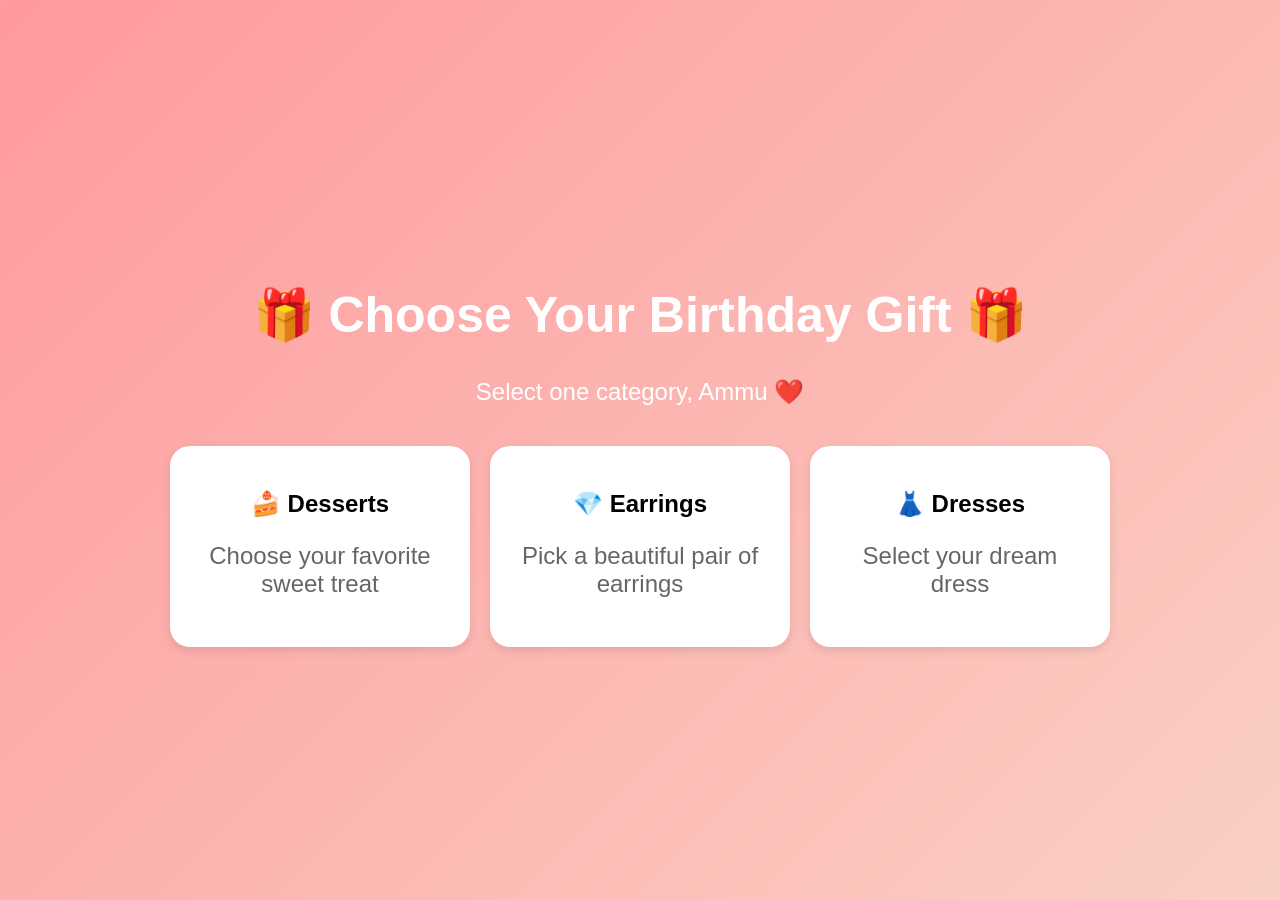
<file: gift.html>
<!DOCTYPE html>
<html>
<head>
    <title>Choose Your Gift 🎁</title>
    <link rel="stylesheet" href="style.css">
</head>
<body>

    <div class="container">

        <h1>🎁 Choose Your Birthday Gift 🎁</h1>

        <p>Select one category, Ammu ❤️</p>

        <div class="gift-options">

    <div class="gift-card" onclick="window.location.href='desserts.html'">
    <h2>🍰 Desserts</h2>
    <p>Choose your favorite sweet treat</p>
</div>

    <div class="gift-card" onclick="window.location.href='earrings.html'">
        <h2>💎 Earrings</h2>
        <p>Pick a beautiful pair of earrings</p>
    </div>

    <div class="gift-card" onclick="window.location.href='dresses.html'">
        <h2>👗 Dresses</h2>
        <p>Select your dream dress</p>
    </div>

</div>

    </div>

</body>
</html>
</file>
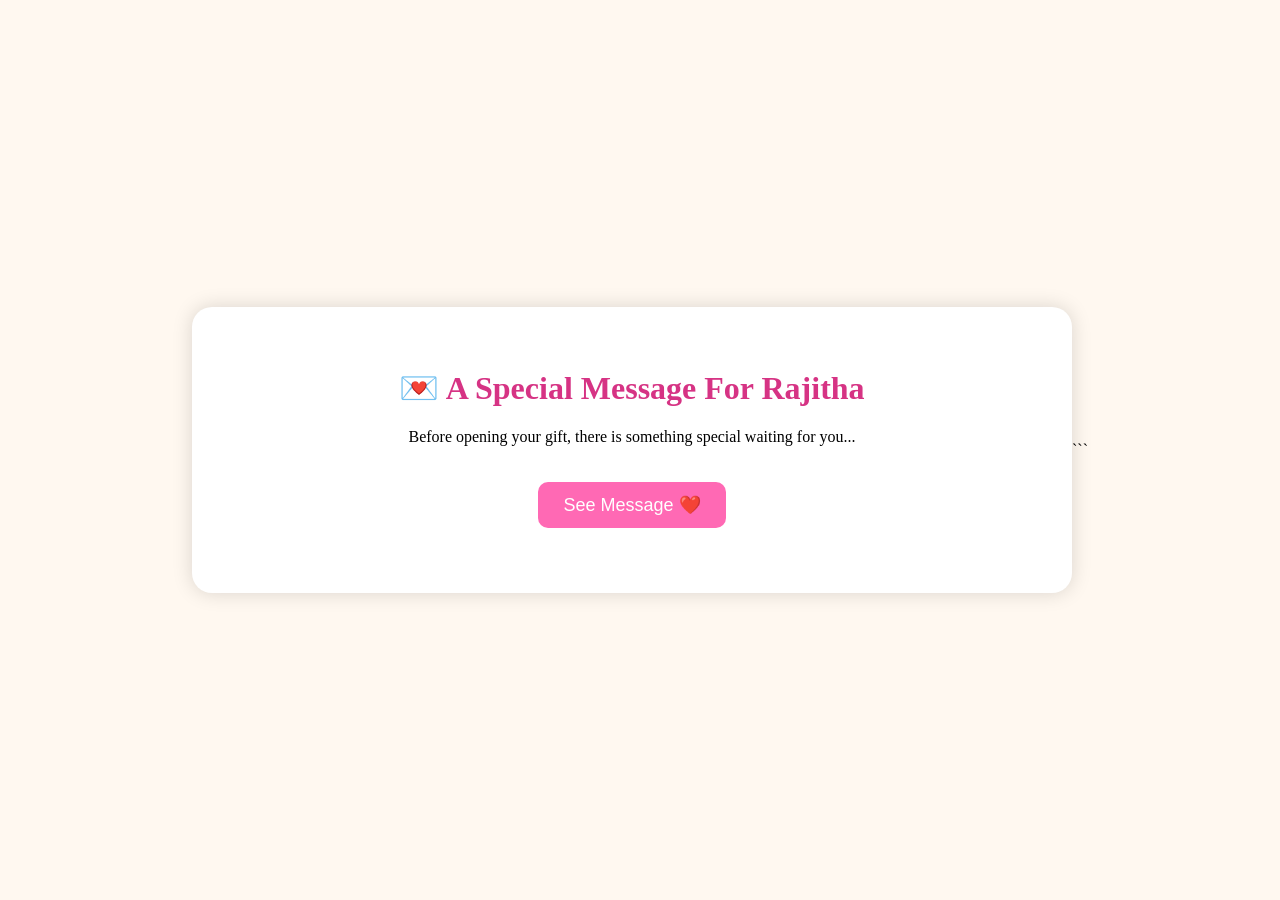
<file: greeting.html>
<!DOCTYPE html>
<html lang="en">
<head>
<meta charset="UTF-8">
<meta name="viewport" content="width=device-width, initial-scale=1.0">
<title>A Special Message 💌</title>

<style>

body{
    font-family: Georgia, serif;
    background:#fff8f0;
    display:flex;
    justify-content:center;
    align-items:center;
    min-height:100vh;
    margin:0;
}

.card{
    background:white;
    width:80%;
    max-width:800px;
    padding:40px;
    border-radius:20px;
    box-shadow:0 0 20px rgba(0,0,0,0.15);
    text-align:center;
}

h1{
    color:#d63384;
}

button{
    padding:12px 25px;
    font-size:18px;
    border:none;
    border-radius:10px;
    cursor:pointer;
    margin-top:20px;
}

.message-btn{
    background:#ff69b4;
    color:white;
}

.gift-btn{
    background:#28a745;
    color:white;
    display:none;
}

#messageText{
    text-align:left;
    margin-top:25px;
    line-height:1.8;
    font-size:20px;
    white-space:pre-wrap;
}

.cursor{
    animation: blink 1s infinite;
}

@keyframes blink{
    50%{
        opacity:0;
    }
}

</style>
</head>

<body>

<div class="card">

    <h1>💌 A Special Message For Rajitha</h1>

    <p>
        Before opening your gift, there is something special waiting for you...
    </p>

    <button class="message-btn" onclick="playMessage()">
        See Message ❤️
    </button>

    <div id="messageText"></div>

    <button
        id="giftButton"
        class="gift-btn"
        onclick="window.location.href='gift.html'">
        🎁 Open My Gift
    </button>

</div>

<script>

function playMessage(){

    document.querySelector(".message-btn").style.display="none";

    const fullMessage = `My Dear Rajitha,

Today is a beautiful reminder that you are wonderfully made and deeply loved.

You are not here by accident.

God created you with purpose, filled your heart with kindness, and blessed you with a light that touches the lives of those around you.

May this new year of your life be filled with God's favor, wisdom, strength, and peace.

May your heart always find comfort in His promises and your life reflect His love.

Remember that you are cherished, chosen, and precious in His sight.

""She is clothed with strength and dignity; she can laugh at the days to come."
— Proverbs 31:25

✨ A Special Blessing For You from jesus✨

My dear Rajitha,

Wherever life takes you, never forget that you are deeply loved, wonderfully created, and never alone.

your days be filled with courage when challenges arise, peace when worries appear, and joy that comes from knowing that i walk   beside you.

May your faith remain strong, your heart remain kind, and your future be brighter than you can imagine.

Trust me with all your heart, and i will guide your steps.

When you feel weak, My strength carry you.
When you feel uncertain, My wisdom lead you.
When you feel afraid, My presence comfort you.

I will bless your dreams, protect your journey, and surround you with My endless grace.

your my best daughter till end  Follow me always, I will lead your way

Have faith, keep smiling, and continue shining your light wherever you go.

With love and blessings,

Your Heavenly Father 

Happy 23rd Birthday Rajitha 

    const messageBox = document.getElementById("messageText");

    let speech = new SpeechSynthesisUtterance(fullMessage);

    speech.rate = 0.85;
    speech.pitch = 1;

    speech.onend = function(){
        document.getElementById("giftButton").style.display="inline-block";
    };

    speechSynthesis.speak(speech);

    let i = 0;

    function typeWriter(){

        if(i < fullMessage.length){

            messageBox.innerHTML =
                fullMessage.substring(0,i+1) +
                '<span class="cursor">|</span>';

            i++;

            setTimeout(typeWriter,50);

        }
        else{

            messageBox.innerHTML = fullMessage;

        }
    }

    typeWriter();
}

</script>

</body>
</html>
```
</file>
<file: style.css>
body{
    margin:0;
    padding:0;
    height:100vh;

    display:flex;
    justify-content:center;
    align-items:center;

    background:linear-gradient(
        135deg,
        #ff9a9e,
        #fad0c4
    );

    font-family:Arial, sans-serif;
}

.container{
    text-align:center;
}

h1{
    color:white;
    font-size:50px;
}

p{
    color:white;
    font-size:24px;
}

button{
    padding:15px 30px;
    font-size:20px;
    border:none;
    border-radius:10px;
    cursor:pointer;
} 

#character{
    width:200px;
    position:absolute;
    bottom:20px;
    left:-250px;
    transition:left 3s ease;
}
.gift-options{
    display:flex;
    justify-content:center;
    gap:20px;
    margin-top:40px;
}

.gift-btn{
    padding:20px 30px;
    font-size:20px;
    border:none;
    border-radius:15px;
    cursor:pointer;
}

.gift-btn:hover{
    transform:scale(1.1);
}
.gift-card{
    background:white;
    width:250px;
    padding:25px;
    border-radius:20px;
    box-shadow:0 4px 10px rgba(0,0,0,0.1);
    cursor:pointer;
    transition:0.3s;
    text-align:center;
}

.gift-card:hover{
    transform:translateY(-10px);
}

.gift-card h2{
    margin-bottom:10px;
}

.gift-card p{
    color:#666;
}

.gift-options{
    display:flex;
    justify-content:center;
    gap:20px;
    margin-top:40px;
    flex-wrap:wrap;
}   

.gift-card img{
    width:200px;
    height:200px;
    object-fit:cover;
    border-radius:10px;
}
</file>
